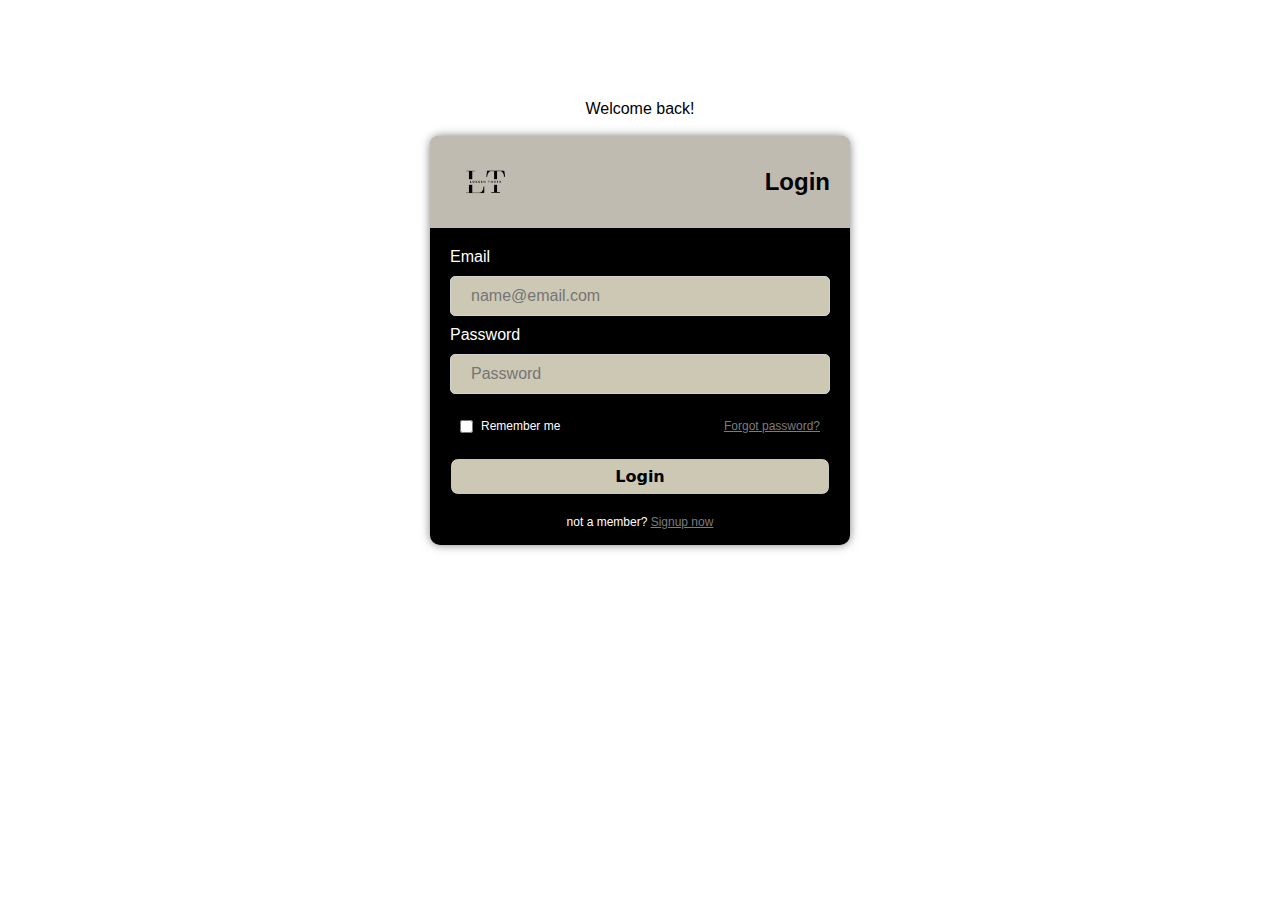
<file: index.html>
<!DOCTYPE html>
<html lang="en">
<head>
    <meta charset="UTF-8">
    <meta name="viewport" content="width=device-width, initial-scale=1.0">
    <title>LT - Lokesh Thota | Login here</title>
    <link rel="stylesheet" href="Login.css">
</head>
<body>
    <div class="greeting">
        <p>Welcome back!</p>
    </div><br>
    <div class="container">
        <div class="form">
            <div class="form-header">
                <div class="Logo-div">
                    <img class="Logo" src="LT-Logo-removebg-preview.png" alt="Logo">
                </div>
                <div class="h2">
                    <h2>Login</h2>
                </div>
            </div>
            <div class="form-body">
                <form action="">
                    <label for="Email">Email</label>
                    <input type="email" placeholder="name@email.com" class="field" id="Email" required>
                    <label for="Password">Password</label>
                    <input type="password" placeholder="Password" class="field" id="Password" required>
                    <div class="options">
                        <div class=" checkbox-div">
                            <input type="checkbox" id="remember-me" class="checkbox">
                            <label class="remember-me" for="remember-me">Remember me</label>
                        </div>
                        <a href="#" class="forgot">Forgot password?</a>
                    </div>
                    <button id="Login-btn">Login</button>
                </form>
            </div>
            <div class="form-footer">
                <span>not a member? </span><a href="Signup.html">Signup now</a> 
            </div>
        </div>
    </div> 
</body>
</html>
</file>
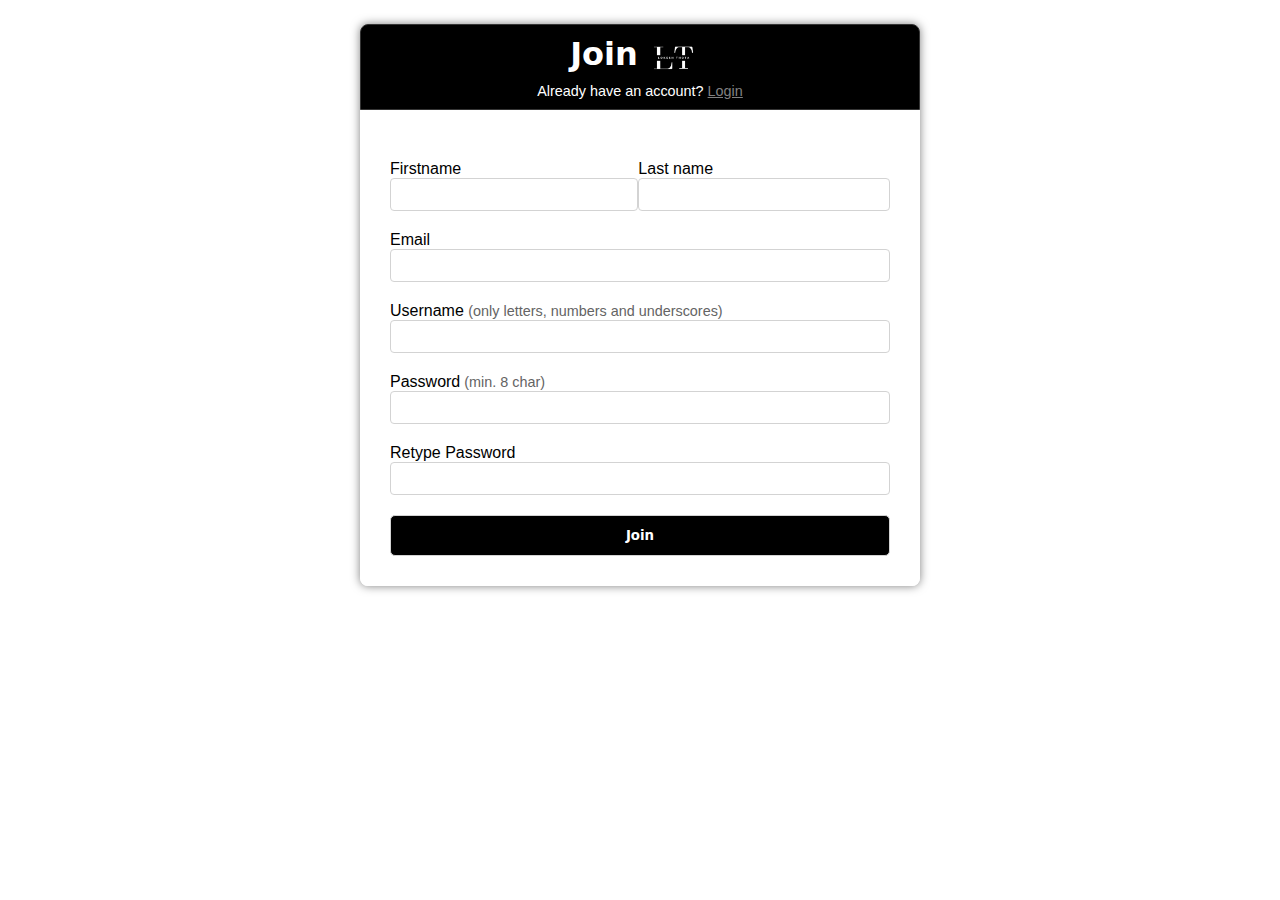
<file: Signup.html>
<!DOCTYPE html>
<html lang="en">
  <head>
    <meta charset="UTF-8" />
    <meta name="viewport" content="width=device-width, initial-scale=1.0" />
    <title>LT - Lokesh Thota | Signup here</title>
    <link rel="stylesheet" href="Signup.css" />
  </head>
  <body>
    <div class="container2">
      <div class="header">
        <div class="logo-head">
          <h1>Join</h1><span><img src="White-LT-Logo.png" alt="Logo"></span>
        </div>
        
        <p>Already have an account? <a href="index.html">Login</a></p>
      </div>
      <div class="colums">
        <div class="names">
          <div class="firstname labels" >
            <label for="Firstname">Firstname</label>
            <input type="text" class="field" id="Firstname" required />
          </div>
          <div class="lastname labels">
            <label for="Lastname">Last name</label>
            <input type="text" class="field" id="Lastname" required />
          </div>
        </div>
        <div class="email-username labels">
          <label for="Email">Email</label>
          <input type="email" class="field" id="Email" required />
        </div>
        <div class="email-username labels">
          <label for="Username">Username</label> <span>(only letters, numbers and underscores)</span>
          <input type="text" class="field" id="Username" required />
        </div>
        <div class="email-username password labels">
          <label for="Password">Password</label><span> (min. 8 char)
          </span>
          <input type="password" class="field" id="Password" required />
        </div>
        <div class="email-username password labels">
          <label for="Password">Retype Password</label>
          <input type="password" class="field" id="Password" required />
        </div>
        <div class="labels">
          <button class="button">Join</button>
        </div>
      </div>
    </div>
  </body>
</html>
</file>
<file: Login.css>
*{
    margin: 0;
    padding: 0;
    box-sizing: border-box;
    font-family: 'Segoe UI', Tahoma, Geneva, Verdana, sans-serif;
}

body
{
    
    background-image: url('https://images.unsplash.com/photo-1724427245334-abad341536c7?q=80&w=2070&auto=format&fit=crop&ixlib=rb-4.0.3&ixid=M3wxMjA3fDB8MHxwaG90by1wYWdlfHx8fGVufDB8fHx8fA%3D%3D');
    background-size:cover;
    background-repeat: no-repeat;
    background-attachment: fixed;
    
}
.greeting{
    margin: 100px 0 auto;
    text-align: center;
}
.container
{
    width: 100%;
    max-width: 35rem;
    height: auto;
    margin : 0 auto;
    display: flex;
    justify-content: center;
    align-items: center;

}
.form{
    width: 75%;
    height: auto;
    background-color: black;
    box-shadow: 0 0 10px rgba(0, 0, 0, 0.5);
    border-radius: 10px;
    padding-bottom: 1rem ;
    color: white;
}
.form-header{
    border-radius: 8px 8px 0 0;
    background-color:rgb(192, 187, 177);
    display: flex;
    justify-content: space-between;
    align-items: center;
    padding: 10px 20px;
    color: black;
}
.Logo{
    width: 4.5em;

}
.Logo-div{
    display: flex;
    align-items: center;
   
}
.h2{
    display: flex;
    align-items: center;
}
h2{
    margin: 0;
}

.form-body{
    padding: 20px;
    width: 100%;

}
a{
    color: rgb(124, 124, 124);
    font-size: 12px;
}

.field{
    font-size: 16px;
    font-weight: 400;
    width: 100%;
    padding: 10px 20px;
    margin: 10px 0;
    border: 1px solid lightgray;
    outline: none;
    border-radius: 5px;
    margin: 10px 0;
    background-color: rgb(205, 200, 180);

}
button{
    width: 100%;
    border-radius: 8px;
    padding: 8px 20px;
    border: none;
    outline: none;
    background :rgb(205, 200, 180);
    color:black;
    font-size: 1em;
    cursor: pointer;
    font-family: system-ui, -apple-system, BlinkMacSystemFont, 'Segoe UI', Roboto, Oxygen, Ubuntu, Cantarell, 'Open Sans', 'Helvetica Neue', sans-serif;
    font-weight: 600;
    border: 1px solid black;


}
button:hover{
    background-color: black;
    color: white;
    border: 1px solid white;
    cursor: pointer;
    transition: 0.3s;
    border-radius: 8px;
}
.remember-me{
    font-size: 12px;
}
.forgot{
    float: right;
}
.options{
    padding: 0 10px;
    margin: 15px 0 25px;
    display: flex;
    align-items: center;
    justify-content: space-between;

}
.checkbox-div{
    display: flex;
    align-items: center;
    gap: 0.5em;
}
.form-footer{
    text-align: center;
    font-size: 12px;
    color:white;
}
.remember-me{
    margin-right: 10px;
    cursor: pointer;
}
.checkbox{
    color: black;
    cursor: pointer;
    
}
</file>
<file: Signup.css>
*{
    margin: 0;
    padding: 0;
    box-sizing: border-box;
}
body{
    font-family: 'Segoe UI', Tahoma, Geneva, Verdana, sans-serif;
    background-image: url('https://images.unsplash.com/photo-1678581231067-644dddeca6dc?q=80&w=1932&auto=format&fit=crop&ixlib=rb-4.0.3&ixid=M3wxMjA3fDB8MHxwaG90by1wYWdlfHx8fGVufDB8fHx8fA%3D%3D');
    background-size: cover;
    background-repeat: no-repeat;
    background-attachment: fixed;
}

.container2{
    width: 100%;
    max-width: 35rem;
    height: auto;
    margin : 1.5em auto;
    border-radius: 8px;
    box-shadow: 0 0 10px rgba(0, 0, 0, 0.5);

    
}
.colums{
    padding: 30px;
    background: white;
    border-radius: 0 0 8px 8px;
}
.names{
    display: flex;
    justify-content: space-between;
    width: 100%;
}
.field{
    width: 100%;
    padding: 8px;
    border: 1px solid lightgray;
    border-radius: 4px;
}
span{
    color: rgb(100, 100, 100);
    font-size: 0.9rem;
}
.labels{
    margin-top: 20px;
}
.button{
    background-color: black;
    color: white;
    border-radius: 5px;
    font-family: system-ui, -apple-system, BlinkMacSystemFont, 'Segoe UI', Roboto, Oxygen, Ubuntu, Cantarell, 'Open Sans', 'Helvetica Neue', sans-serif;
    font-weight: 600;
    width: 100%;
    padding: 12px;
    border: 1px solid lightgray;
}
.header{
    border-radius: 8px 8px 0 0;
    background-color: black;
    text-align: center;
    color: white;
    padding: 10px 0;
    width: 100%;
    border: 0.2px solid rgb(53, 53, 53);
}
h1{
    margin: 0;
    font-size: 2rem;
    font-family: system-ui, -apple-system, BlinkMacSystemFont, 'Segoe UI', Roboto, Oxygen, Ubuntu, Cantarell, 'Open Sans', 'Helvetica Neue', sans-serif;
}
a{
    color: gray;
}
p{
    margin-top: 10px;
    font-size: 0.9rem;
}
.labels .button:hover{
    background-color: white;
    color: black;
    border: 1px solid black;
    cursor: pointer;
    transition: 0.3s;
}
.logo-head{
    display: flex;
    justify-content: center;
    align-items: center;
    margin: 0 auto;
    width: 100%;

}
img{
    margin: -35px 0;
    width: 5em;
}
</file>
